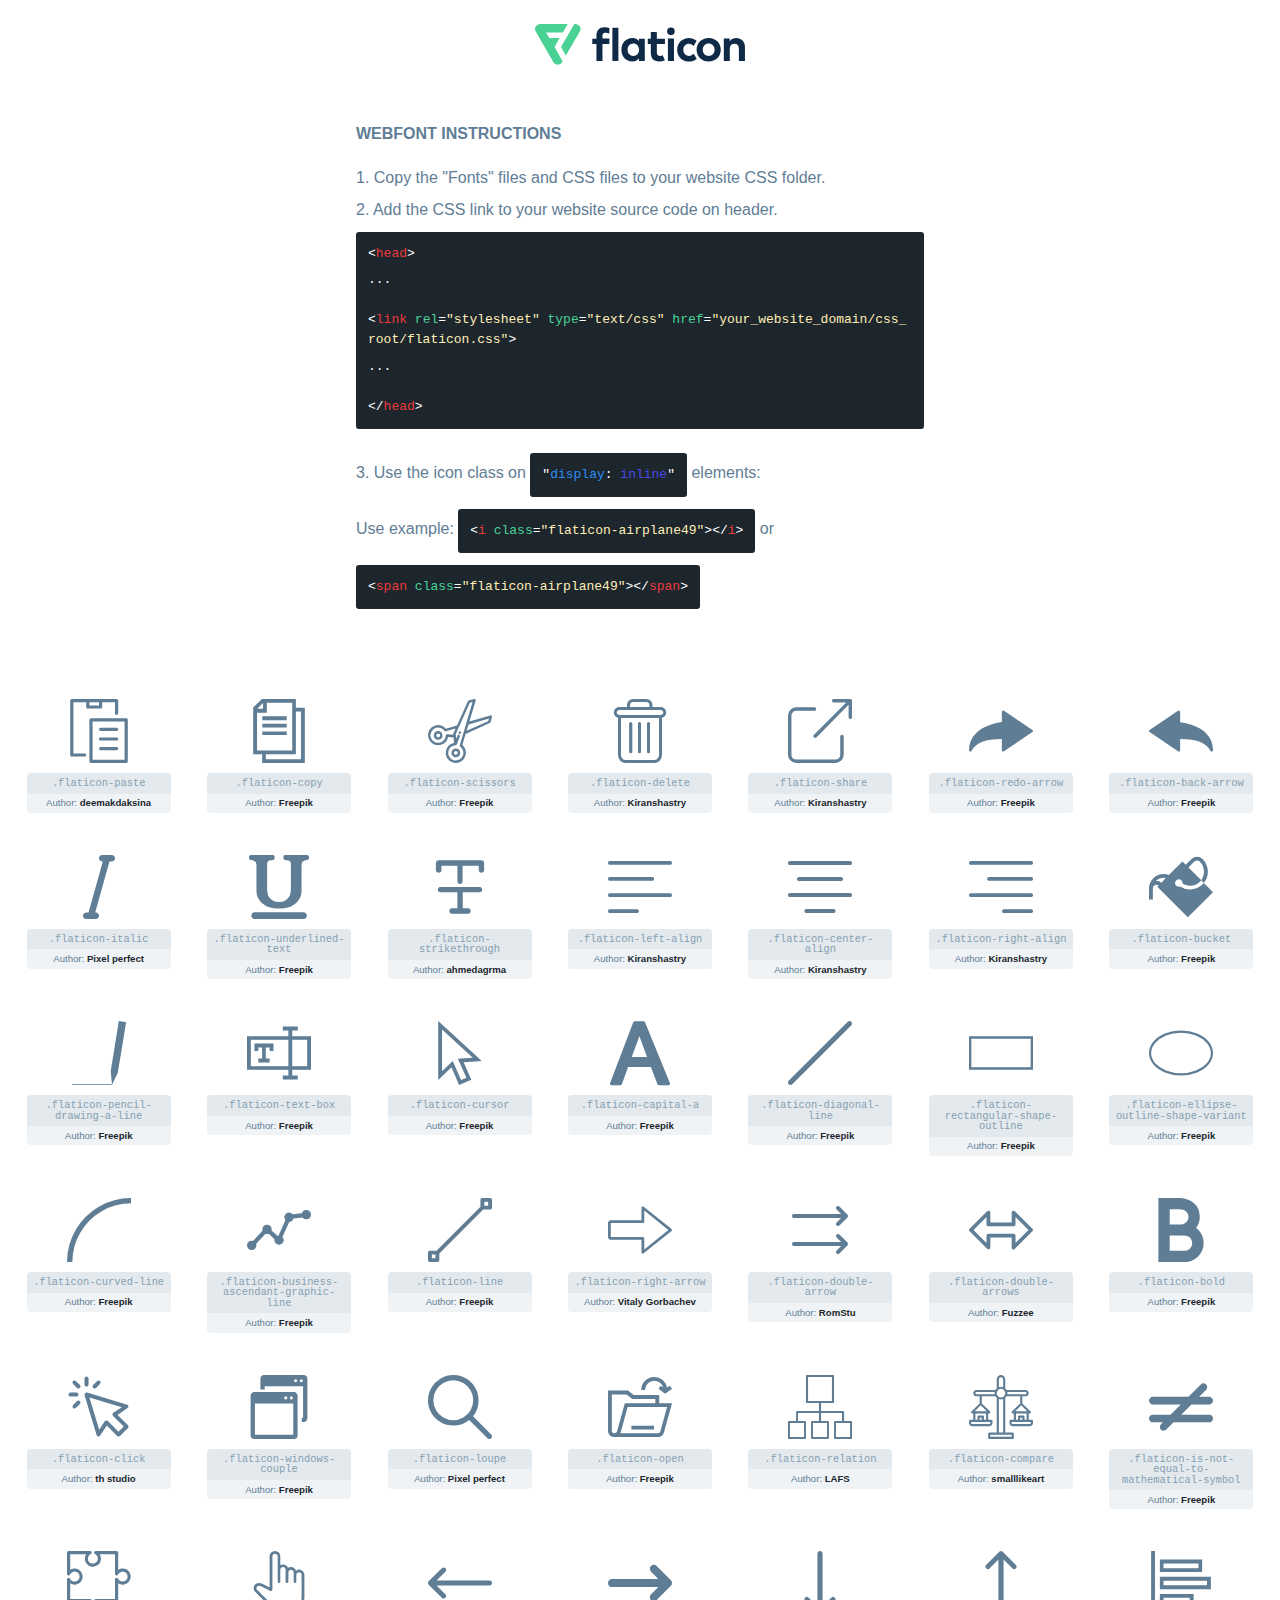
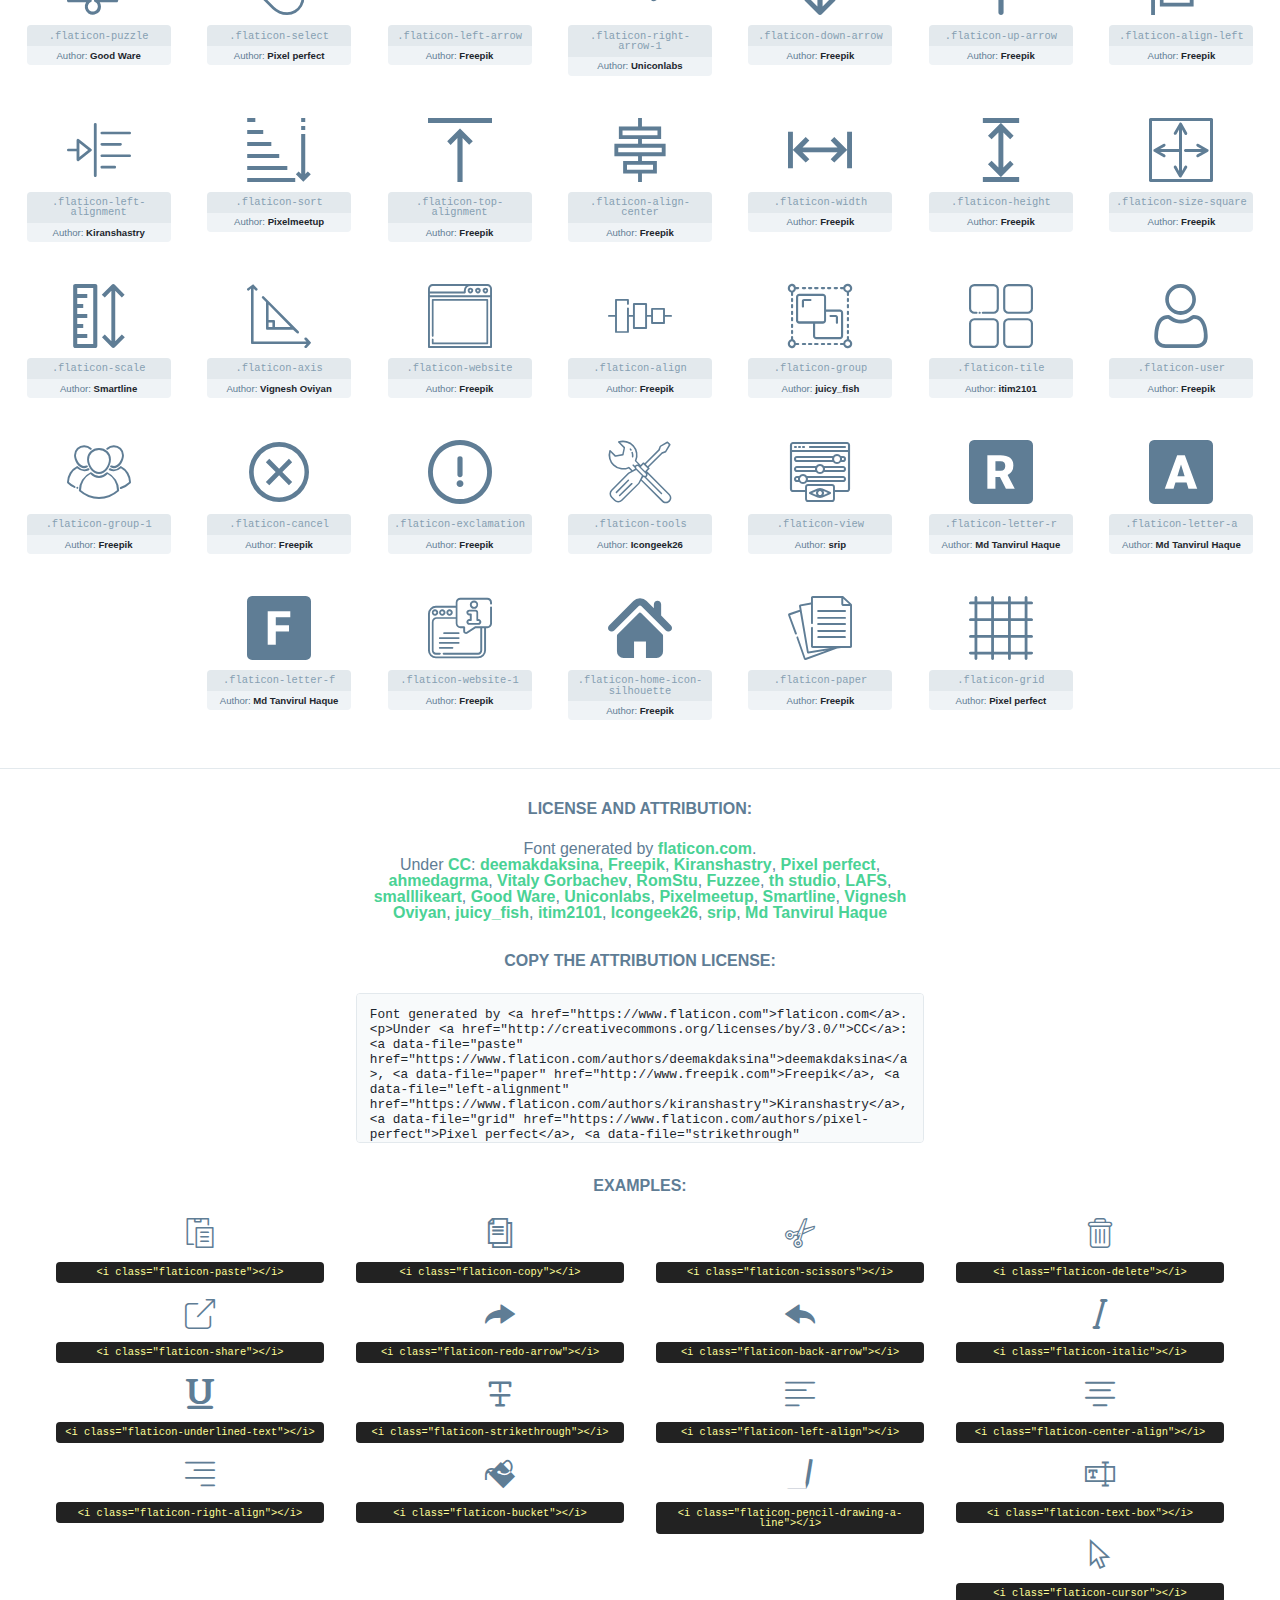
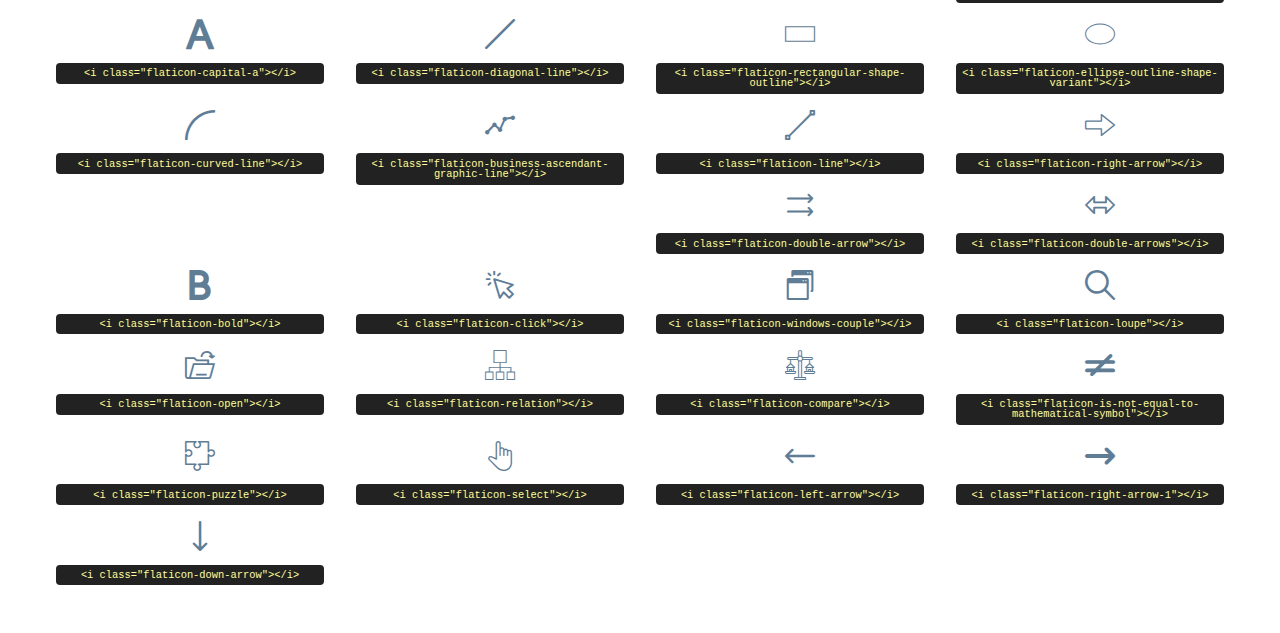
<file: icons/font/flaticon.html>
<!DOCTYPE html>
<html lang="en">
<head>
    <title>Flaticon Webfont</title>
    <link rel="stylesheet" type="text/css" href="flaticon.css"/>
    <meta charset="UTF-8">
    <style>
        html, body, div, span, applet, object, iframe,
        h1, h2, h3, h4, h5, h6, p, blockquote, pre,
        a, abbr, acronym, address, big, cite, code,
        del, dfn, em, img, ins, kbd, q, s, samp,
        small, strike, strong, sub, sup, tt, var,
        b, u, i, center,
        dl, dt, dd, ol, ul, li,
        fieldset, form, label, legend,
        table, caption, tbody, tfoot, thead, tr, th, td,
        article, aside, canvas, details, embed,
        figure, figcaption, footer, header, hgroup,
        menu, nav, output, ruby, section, summary,
        time, mark, audio, video {
            margin: 0;
            padding: 0;
            border: 0;
            font-size: 100%;
            font: inherit;
            vertical-align: baseline;
        }

        /* HTML5 display-role reset for older browsers */
        article, aside, details, figcaption, figure,
        footer, header, hgroup, menu, nav, section {
            display: block;
        }

        body {
            line-height: 1;
        }

        ol, ul {
            list-style: none;
        }

        blockquote, q {
            quotes: none;
        }

        blockquote:before, blockquote:after,
        q:before, q:after {
            content: '';
            content: none;
        }

        table {
            border-collapse: collapse;
            border-spacing: 0;
        }

        body {
            font-family: Helvetica, Arial, sans-serif;
            font-size: 16px;
            color: #5f7d95;
        }

        a {
            color: #4AD295;
            font-weight: bold;
            text-decoration: none;
        }

        * {
            -moz-box-sizing: border-box;
            -webkit-box-sizing: border-box;
            box-sizing: border-box;
            margin: 0;
            padding: 0;
        }

        [class^="flaticon-"]:before, [class*=" flaticon-"]:before, [class^="flaticon-"]:after, [class*=" flaticon-"]:after {
            font-family: Flaticon;
            font-size: 30px;
            font-style: normal;
            margin-left: 20px;
            color: #333;
        }

        .wrapper {
            max-width: 600px;
            margin: auto;
            padding: 0 1em;
        }

        .title {
            margin-bottom: 24px;
            text-transform: uppercase;
            font-weight: bold;
        }

        header {
            text-align: center;
            padding: 24px;
        }

        header .logo {
            width: 210px;
            height: auto;
            border: none;
            display: inline-block;
        }

        header strong {
            font-size: 28px;
            font-weight: 500;
            vertical-align: middle;
        }

        .demo {
            margin: 2em auto;
            line-height: 1.25em;
        }

        .demo ul li {
            margin-bottom: 12px;
        }

        .demo ul li code {
            background-color: #1D262D;
            border-radius: 3px;
            padding: 12px;
            display: inline-block;
            color: #fff;
            font-family: Consolas, Monaco, Lucida Console, Liberation Mono, DejaVu Sans Mono, Bitstream Vera Sans Mono, Courier New, monospace;
            font-weight: lighter;
            margin-top: 12px;
            font-size: 13px;
            word-break: break-all;
        }

        .demo ul li code .red {
            color: #EC3A3B;
        }

        .demo ul li code .green {
            color: #4AD295;
        }

        .demo ul li code .yellow {
            color: #FFEEB6;
        }

        .demo ul li code .blue {
            color: #2C8CF4;
        }

        .demo ul li code .purple {
            color: #4949E7;
        }

        .demo ul li code .dots {
            margin-top: 0.5em;
            display: block;
        }

        #glyphs {
            border-bottom: 1px solid #E3E9ED;
            padding: 2em 0;
            text-align: center;
        }

        .glyph {
            display: inline-block;
            width: 9em;
            margin: 1em;
            text-align: center;
            vertical-align: top;
            background: #FFF;
        }

        .glyph .flaticon {
            padding: 10px;
            display: block;
            font-family: "Flaticon";
            font-size: 64px;
            line-height: 1;
        }

        .glyph .flaticon:before {
            font-size: 64px;
            color: #5f7d95;
            margin-left: 0;
        }

        .class-name {
            font-size: 0.65em;
            background-color: #E3E9ED;
            color: #869FB2;
            border-radius: 4px 4px 0 0;
            padding: 0.5em;
            font-family: Consolas, Monaco, Lucida Console, Liberation Mono, DejaVu Sans Mono, Bitstream Vera Sans Mono, Courier New, monospace;
        }

        .author-name {
            font-size: 0.6em;
            background-color: #EFF3F6;
            border-top: 0;
            border-radius: 0 0 4px 4px;
            padding: 0.5em;
        }

        .author-name a {
            color: #1D262D;
        }

        .class-name:last-child {
            font-size: 10px;
            color: #888;
        }

        .class-name:last-child a {
            font-size: 10px;
            color: #555;
        }

        .glyph > input {
            display: block;
            width: 100px;
            margin: 5px auto;
            text-align: center;
            font-size: 12px;
            cursor: text;
        }

        .glyph > input.icon-input {
            font-family: "Flaticon";
            font-size: 16px;
            margin-bottom: 10px;
        }

        .attribution .title {
            margin-top: 2em;
        }

        .attribution textarea {
            background-color: #F8FAFB;
            color: #1D262D;
            padding: 1em;
            border: none;
            box-shadow: none;
            border: 1px solid #E3E9ED;
            border-radius: 4px;
            resize: none;
            width: 100%;
            height: 150px;
            font-size: 0.8em;
            font-family: Consolas, Monaco, Lucida Console, Liberation Mono, DejaVu Sans Mono, Bitstream Vera Sans Mono, Courier New, monospace;
            -webkit-appearance: none;
        }

        .attribution textarea:hover {
            border-color: #CFD9E0;
        }

        .attribution textarea:focus {
            border-color: #4AD295;
        }

        .iconsuse {
            margin: 2em auto;
            text-align: center;
            max-width: 1200px;
        }

        .iconsuse:after {
            content: '';
            display: table;
            clear: both;
        }

        .iconsuse .image {
            float: left;
            width: 25%;
            padding: 0 1em;
        }

        .iconsuse .image p {
            margin-bottom: 1em;
        }

        .iconsuse .image span {
            display: block;
            font-size: 0.65em;
            background-color: #222;
            color: #fff;
            border-radius: 4px;
            padding: 0.5em;
            color: #FFFF99;
            margin-top: 1em;
            font-family: Consolas, Monaco, Lucida Console, Liberation Mono, DejaVu Sans Mono, Bitstream Vera Sans Mono, Courier New, monospace;
        }

        .flaticon:before {
            color: #5f7d95;
        }

        #footer {
            text-align: center;
            background-color: #1D262D;
            color: #869FB2;
            padding: 12px;
            font-size: 14px;
        }

        #footer a {
            font-weight: normal;
        }

        @media (max-width: 960px) {
            .iconsuse .image {
                width: 50%;
            }
        }

        .preview {
            width: 100px;
            display: inline-block;
            margin: 10px;
        }

        .preview .inner {
            display: inline-block;
            width: 100%;
            text-align: center;
            background: #f5f5f5;
            -webkit-border-radius: 3px 3px 0 0;
            -moz-border-radius: 3px 3px 0 0;
            border-radius: 3px 3px 0 0;
        }

        .preview .inner  {
            line-height: 85px;
            font-size: 40px;
            color: #333;
        }

        .label {
            display: inline-block;
            width: 100%;
            box-sizing: border-box;
            padding: 5px;
            font-size: 10px;
            font-family: Monaco, monospace;
            color: #666;
            white-space: nowrap;
            overflow: hidden;
            text-overflow: ellipsis;
            background: #ddd;
            -webkit-border-radius: 0 0 3px 3px;
            -moz-border-radius: 0 0 3px 3px;
            border-radius: 0 0 3px 3px;
            color: #666;
        }
    </style>
</head>
<body>
    <header>
        <a href="https://www.flaticon.com/" target="_blank" class="logo">
            <svg xmlns="http://www.w3.org/2000/svg" viewBox="0 0 394.3 76.5">
                <path d="M156.6,69.4H145.3V7.1h11.3Z" style="fill:#0e2a47"/>
                <path d="M206.2,69.4h-11V64.8a15.4,15.4,0,0,1-12.6,5.7c-11.6,0-20.3-9.5-20.3-22.1s8.8-22.1,20.3-22.1a15.4,15.4,0,0,1,12.6,5.8V27.5h11Zm-32.4-21c0,6.4,4.2,11.6,10.8,11.6s10.8-4.9,10.8-11.6-4.4-11.6-10.8-11.6S173.9,42,173.9,48.4Z"
                      style="fill:#0e2a47"/>
                <path d="M262.5,13.7a7.2,7.2,0,0,1-14.4,0,7.2,7.2,0,1,1,14.4,0ZM261,69.4H249.6v-42H261Z"
                      style="fill:#0e2a47"/>
                <path id="_Trazado_" data-name="&lt;Trazado&gt;"
                      d="M139.6,17.8a16.6,16.6,0,0,0-8-1.4c-3.2.4-4.9,2-4.9,5.9v5.1h13V37.5h-13v32H115.4v-32h-7.8v-10h7.8V22.2c0-9.9,5.2-16.3,15-16.3a23.4,23.4,0,0,1,9.3,1.8Z"
                      style="fill:#0e2a47"/>
                <path d="M235.1,60c-3.5,0-6.3-1.9-6.3-7.1V37.5H244v-10H228.8V15H217.5V27.5h-5.7v10h5.7V53.7c0,10.9,5.3,16.8,15.7,16.8A22.9,22.9,0,0,0,244,68l-4.3-9.1A12.3,12.3,0,0,1,235.1,60Z"
                      style="fill:#0e2a47"/>
                <path d="M348.9,48.4c0,12.6-9.7,22.1-22.7,22.1s-22.7-9.4-22.7-22.1,9.6-22.1,22.7-22.1S348.9,35.8,348.9,48.4Zm-33.9,0c0,6.8,4.8,11.6,11.1,11.6s11.2-4.8,11.2-11.6-4.8-11.6-11.2-11.6S315.1,41.6,315.1,48.4Z"
                      style="fill:#0e2a47"/>
                <path d="M394.3,42.7V69.4H382.9V46.3c0-6.1-3-9.4-8.2-9.4s-8.9,3.2-8.9,9.5v23H354.6v-42h11v4.9c3-4.5,7.6-6.1,12.3-6.1C387.5,26.3,394.3,33,394.3,42.7Z"
                      style="fill:#0e2a47"/>
                <path d="M298,55.7h0a12.4,12.4,0,0,1-8.2,4.2h-.9l-1.8-.2a10,10,0,0,1-7.4-5.6,13.2,13.2,0,0,1-1.2-5.8,13,13,0,0,1,1.3-5.9,10.1,10.1,0,0,1,7.5-5.5h2.4a11.7,11.7,0,0,1,8.3,4.2l5.5-9.6a19.9,19.9,0,0,0-8.1-4.3,23.4,23.4,0,0,0-6.1-.8,25.2,25.2,0,0,0-7.5,1.1,20.9,20.9,0,0,0-8,4.6,21.9,21.9,0,0,0-6.8,16.4,21.9,21.9,0,0,0,6.7,16.3,20.9,20.9,0,0,0,8,4.6,25.2,25.2,0,0,0,7.7,1.2,23.6,23.6,0,0,0,6.2-.8,20,20,0,0,0,8.1-4.4Z"
                      style="fill:#0e2a47"/>
                <path d="M46.3,26.5H26.9L20.8,16H52.4L61.6,0H9.4A9.3,9.3,0,0,0,1.3,4.7a9.3,9.3,0,0,0,0,9.4L34.6,71.8a9.4,9.4,0,0,0,16.2,0l1.1-1.9L36.6,43.3Z"
                      style="fill:#4ad295"/>
                <path d="M84.2,4.7A9.3,9.3,0,0,0,76.1,0H73.8l-25,43.3,9.2,16L84.2,14A9.3,9.3,0,0,0,84.2,4.7Z"
                      style="fill:#4ad295"/>
            </svg>
        </a>
    </header>
    <section class="demo wrapper">

        <p class="title">Webfont Instructions</p>

        <ul>
            <li>
                <span class="num">1. </span>Copy the "Fonts" files and CSS files to your website CSS folder.
            </li>
            <li>
                <span class="num">2. </span>Add the CSS link to your website source code on header.
                <code class="big">
                    &lt;<span class="red">head</span>&gt;
                    <br/><span class="dots">...</span>
                    <br/>&lt;<span class="red">link</span> <span class="green">rel</span>=<span
                        class="yellow">"stylesheet"</span> <span class="green">type</span>=<span
                        class="yellow">"text/css"</span> <span class="green">href</span>=<span class="yellow">"your_website_domain/css_root/flaticon.css"</span>&gt;
                    <br/><span class="dots">...</span>
                    <br/>&lt;/<span class="red">head</span>&gt;
                </code>
            </li>

            <li>
                <p>
                    <span class="num">3. </span>Use the icon class on <code>"<span class="blue">display</span>:<span
                        class="purple"> inline</span>"</code> elements:
                    <br/>
                    Use example: <code>&lt;<span class="red">i</span> <span class="green">class</span>=<span class="yellow">&quot;flaticon-airplane49&quot;</span>&gt;&lt;/<span
                        class="red">i</span>&gt;</code> or <code>&lt;<span class="red">span</span> <span
                        class="green">class</span>=<span class="yellow">&quot;flaticon-airplane49&quot;</span>&gt;&lt;/<span
                        class="red">span</span>&gt;</code>
            </li>
        </ul>

    </section>
    <section id="glyphs">
            <div class="glyph">
                <i class="flaticon flaticon-paste"></i>
                <div class="class-name">.flaticon-paste</div>
                <div class="author-name">Author: <a data-file="paste" href="https://www.flaticon.com/authors/deemakdaksina">deemakdaksina</a> </div>
            </div>

            <div class="glyph">
                <i class="flaticon flaticon-copy"></i>
                <div class="class-name">.flaticon-copy</div>
                <div class="author-name">Author: <a data-file="copy" href="http://www.freepik.com">Freepik</a> </div>
            </div>

            <div class="glyph">
                <i class="flaticon flaticon-scissors"></i>
                <div class="class-name">.flaticon-scissors</div>
                <div class="author-name">Author: <a data-file="scissors" href="http://www.freepik.com">Freepik</a> </div>
            </div>

            <div class="glyph">
                <i class="flaticon flaticon-delete"></i>
                <div class="class-name">.flaticon-delete</div>
                <div class="author-name">Author: <a data-file="delete" href="https://www.flaticon.com/authors/kiranshastry">Kiranshastry</a> </div>
            </div>

            <div class="glyph">
                <i class="flaticon flaticon-share"></i>
                <div class="class-name">.flaticon-share</div>
                <div class="author-name">Author: <a data-file="share" href="https://www.flaticon.com/authors/kiranshastry">Kiranshastry</a> </div>
            </div>

            <div class="glyph">
                <i class="flaticon flaticon-redo-arrow"></i>
                <div class="class-name">.flaticon-redo-arrow</div>
                <div class="author-name">Author: <a data-file="redo-arrow" href="http://www.freepik.com">Freepik</a> </div>
            </div>

            <div class="glyph">
                <i class="flaticon flaticon-back-arrow"></i>
                <div class="class-name">.flaticon-back-arrow</div>
                <div class="author-name">Author: <a data-file="back-arrow" href="http://www.freepik.com">Freepik</a> </div>
            </div>

            <div class="glyph">
                <i class="flaticon flaticon-italic"></i>
                <div class="class-name">.flaticon-italic</div>
                <div class="author-name">Author: <a data-file="italic" href="https://www.flaticon.com/authors/pixel-perfect">Pixel perfect</a> </div>
            </div>

            <div class="glyph">
                <i class="flaticon flaticon-underlined-text"></i>
                <div class="class-name">.flaticon-underlined-text</div>
                <div class="author-name">Author: <a data-file="underlined-text" href="http://www.freepik.com">Freepik</a> </div>
            </div>

            <div class="glyph">
                <i class="flaticon flaticon-strikethrough"></i>
                <div class="class-name">.flaticon-strikethrough</div>
                <div class="author-name">Author: <a data-file="strikethrough" href="https://www.flaticon.com/authors/ahmedagrma">ahmedagrma</a> </div>
            </div>

            <div class="glyph">
                <i class="flaticon flaticon-left-align"></i>
                <div class="class-name">.flaticon-left-align</div>
                <div class="author-name">Author: <a data-file="left-align" href="https://www.flaticon.com/authors/kiranshastry">Kiranshastry</a> </div>
            </div>

            <div class="glyph">
                <i class="flaticon flaticon-center-align"></i>
                <div class="class-name">.flaticon-center-align</div>
                <div class="author-name">Author: <a data-file="center-align" href="https://www.flaticon.com/authors/kiranshastry">Kiranshastry</a> </div>
            </div>

            <div class="glyph">
                <i class="flaticon flaticon-right-align"></i>
                <div class="class-name">.flaticon-right-align</div>
                <div class="author-name">Author: <a data-file="right-align" href="https://www.flaticon.com/authors/kiranshastry">Kiranshastry</a> </div>
            </div>

            <div class="glyph">
                <i class="flaticon flaticon-bucket"></i>
                <div class="class-name">.flaticon-bucket</div>
                <div class="author-name">Author: <a data-file="bucket" href="http://www.freepik.com">Freepik</a> </div>
            </div>

            <div class="glyph">
                <i class="flaticon flaticon-pencil-drawing-a-line"></i>
                <div class="class-name">.flaticon-pencil-drawing-a-line</div>
                <div class="author-name">Author: <a data-file="pencil-drawing-a-line" href="http://www.freepik.com">Freepik</a> </div>
            </div>

            <div class="glyph">
                <i class="flaticon flaticon-text-box"></i>
                <div class="class-name">.flaticon-text-box</div>
                <div class="author-name">Author: <a data-file="text-box" href="http://www.freepik.com">Freepik</a> </div>
            </div>

            <div class="glyph">
                <i class="flaticon flaticon-cursor"></i>
                <div class="class-name">.flaticon-cursor</div>
                <div class="author-name">Author: <a data-file="cursor" href="http://www.freepik.com">Freepik</a> </div>
            </div>

            <div class="glyph">
                <i class="flaticon flaticon-capital-a"></i>
                <div class="class-name">.flaticon-capital-a</div>
                <div class="author-name">Author: <a data-file="capital-a" href="http://www.freepik.com">Freepik</a> </div>
            </div>

            <div class="glyph">
                <i class="flaticon flaticon-diagonal-line"></i>
                <div class="class-name">.flaticon-diagonal-line</div>
                <div class="author-name">Author: <a data-file="diagonal-line" href="http://www.freepik.com">Freepik</a> </div>
            </div>

            <div class="glyph">
                <i class="flaticon flaticon-rectangular-shape-outline"></i>
                <div class="class-name">.flaticon-rectangular-shape-outline</div>
                <div class="author-name">Author: <a data-file="rectangular-shape-outline" href="http://www.freepik.com">Freepik</a> </div>
            </div>

            <div class="glyph">
                <i class="flaticon flaticon-ellipse-outline-shape-variant"></i>
                <div class="class-name">.flaticon-ellipse-outline-shape-variant</div>
                <div class="author-name">Author: <a data-file="ellipse-outline-shape-variant" href="http://www.freepik.com">Freepik</a> </div>
            </div>

            <div class="glyph">
                <i class="flaticon flaticon-curved-line"></i>
                <div class="class-name">.flaticon-curved-line</div>
                <div class="author-name">Author: <a data-file="curved-line" href="http://www.freepik.com">Freepik</a> </div>
            </div>

            <div class="glyph">
                <i class="flaticon flaticon-business-ascendant-graphic-line"></i>
                <div class="class-name">.flaticon-business-ascendant-graphic-line</div>
                <div class="author-name">Author: <a data-file="business-ascendant-graphic-line" href="http://www.freepik.com">Freepik</a> </div>
            </div>

            <div class="glyph">
                <i class="flaticon flaticon-line"></i>
                <div class="class-name">.flaticon-line</div>
                <div class="author-name">Author: <a data-file="line" href="http://www.freepik.com">Freepik</a> </div>
            </div>

            <div class="glyph">
                <i class="flaticon flaticon-right-arrow"></i>
                <div class="class-name">.flaticon-right-arrow</div>
                <div class="author-name">Author: <a data-file="right-arrow" href="https://www.flaticon.com/authors/vitaly-gorbachev">Vitaly Gorbachev</a> </div>
            </div>

            <div class="glyph">
                <i class="flaticon flaticon-double-arrow"></i>
                <div class="class-name">.flaticon-double-arrow</div>
                <div class="author-name">Author: <a data-file="double-arrow" href="https://www.flaticon.com/authors/romstu">RomStu</a> </div>
            </div>

            <div class="glyph">
                <i class="flaticon flaticon-double-arrows"></i>
                <div class="class-name">.flaticon-double-arrows</div>
                <div class="author-name">Author: <a data-file="double-arrows" href="https://www.flaticon.com/authors/fuzzee">Fuzzee</a> </div>
            </div>

            <div class="glyph">
                <i class="flaticon flaticon-bold"></i>
                <div class="class-name">.flaticon-bold</div>
                <div class="author-name">Author: <a data-file="bold" href="http://www.freepik.com">Freepik</a> </div>
            </div>

            <div class="glyph">
                <i class="flaticon flaticon-click"></i>
                <div class="class-name">.flaticon-click</div>
                <div class="author-name">Author: <a data-file="click" href="https://www.flaticon.com/authors/th-studio">th studio</a> </div>
            </div>

            <div class="glyph">
                <i class="flaticon flaticon-windows-couple"></i>
                <div class="class-name">.flaticon-windows-couple</div>
                <div class="author-name">Author: <a data-file="windows-couple" href="http://www.freepik.com">Freepik</a> </div>
            </div>

            <div class="glyph">
                <i class="flaticon flaticon-loupe"></i>
                <div class="class-name">.flaticon-loupe</div>
                <div class="author-name">Author: <a data-file="loupe" href="https://www.flaticon.com/authors/pixel-perfect">Pixel perfect</a> </div>
            </div>

            <div class="glyph">
                <i class="flaticon flaticon-open"></i>
                <div class="class-name">.flaticon-open</div>
                <div class="author-name">Author: <a data-file="open" href="http://www.freepik.com">Freepik</a> </div>
            </div>

            <div class="glyph">
                <i class="flaticon flaticon-relation"></i>
                <div class="class-name">.flaticon-relation</div>
                <div class="author-name">Author: <a data-file="relation" href="https://www.flaticon.com/authors/lafs">LAFS</a> </div>
            </div>

            <div class="glyph">
                <i class="flaticon flaticon-compare"></i>
                <div class="class-name">.flaticon-compare</div>
                <div class="author-name">Author: <a data-file="compare" href="https://www.flaticon.com/authors/smalllikeart">smalllikeart</a> </div>
            </div>

            <div class="glyph">
                <i class="flaticon flaticon-is-not-equal-to-mathematical-symbol"></i>
                <div class="class-name">.flaticon-is-not-equal-to-mathematical-symbol</div>
                <div class="author-name">Author: <a data-file="is-not-equal-to-mathematical-symbol" href="http://www.freepik.com">Freepik</a> </div>
            </div>

            <div class="glyph">
                <i class="flaticon flaticon-puzzle"></i>
                <div class="class-name">.flaticon-puzzle</div>
                <div class="author-name">Author: <a data-file="puzzle" href="https://www.flaticon.com/authors/good-ware">Good Ware</a> </div>
            </div>

            <div class="glyph">
                <i class="flaticon flaticon-select"></i>
                <div class="class-name">.flaticon-select</div>
                <div class="author-name">Author: <a data-file="select" href="https://www.flaticon.com/authors/pixel-perfect">Pixel perfect</a> </div>
            </div>

            <div class="glyph">
                <i class="flaticon flaticon-left-arrow"></i>
                <div class="class-name">.flaticon-left-arrow</div>
                <div class="author-name">Author: <a data-file="left-arrow" href="http://www.freepik.com">Freepik</a> </div>
            </div>

            <div class="glyph">
                <i class="flaticon flaticon-right-arrow-1"></i>
                <div class="class-name">.flaticon-right-arrow-1</div>
                <div class="author-name">Author: <a data-file="right-arrow-1" href="https://www.flaticon.com/authors/uniconlabs">Uniconlabs</a> </div>
            </div>

            <div class="glyph">
                <i class="flaticon flaticon-down-arrow"></i>
                <div class="class-name">.flaticon-down-arrow</div>
                <div class="author-name">Author: <a data-file="down-arrow" href="http://www.freepik.com">Freepik</a> </div>
            </div>

            <div class="glyph">
                <i class="flaticon flaticon-up-arrow"></i>
                <div class="class-name">.flaticon-up-arrow</div>
                <div class="author-name">Author: <a data-file="up-arrow" href="http://www.freepik.com">Freepik</a> </div>
            </div>

            <div class="glyph">
                <i class="flaticon flaticon-align-left"></i>
                <div class="class-name">.flaticon-align-left</div>
                <div class="author-name">Author: <a data-file="align-left" href="http://www.freepik.com">Freepik</a> </div>
            </div>

            <div class="glyph">
                <i class="flaticon flaticon-left-alignment"></i>
                <div class="class-name">.flaticon-left-alignment</div>
                <div class="author-name">Author: <a data-file="left-alignment" href="https://www.flaticon.com/authors/kiranshastry">Kiranshastry</a> </div>
            </div>

            <div class="glyph">
                <i class="flaticon flaticon-sort"></i>
                <div class="class-name">.flaticon-sort</div>
                <div class="author-name">Author: <a data-file="sort" href="https://www.flaticon.com/authors/pixelmeetup">Pixelmeetup</a> </div>
            </div>

            <div class="glyph">
                <i class="flaticon flaticon-top-alignment"></i>
                <div class="class-name">.flaticon-top-alignment</div>
                <div class="author-name">Author: <a data-file="top-alignment" href="http://www.freepik.com">Freepik</a> </div>
            </div>

            <div class="glyph">
                <i class="flaticon flaticon-align-center"></i>
                <div class="class-name">.flaticon-align-center</div>
                <div class="author-name">Author: <a data-file="align-center" href="http://www.freepik.com">Freepik</a> </div>
            </div>

            <div class="glyph">
                <i class="flaticon flaticon-width"></i>
                <div class="class-name">.flaticon-width</div>
                <div class="author-name">Author: <a data-file="width" href="http://www.freepik.com">Freepik</a> </div>
            </div>

            <div class="glyph">
                <i class="flaticon flaticon-height"></i>
                <div class="class-name">.flaticon-height</div>
                <div class="author-name">Author: <a data-file="height" href="http://www.freepik.com">Freepik</a> </div>
            </div>

            <div class="glyph">
                <i class="flaticon flaticon-size-square"></i>
                <div class="class-name">.flaticon-size-square</div>
                <div class="author-name">Author: <a data-file="size-square" href="http://www.freepik.com">Freepik</a> </div>
            </div>

            <div class="glyph">
                <i class="flaticon flaticon-scale"></i>
                <div class="class-name">.flaticon-scale</div>
                <div class="author-name">Author: <a data-file="scale" href="https://www.flaticon.com/authors/smartline">Smartline</a> </div>
            </div>

            <div class="glyph">
                <i class="flaticon flaticon-axis"></i>
                <div class="class-name">.flaticon-axis</div>
                <div class="author-name">Author: <a data-file="axis" href="https://www.flaticon.com/authors/vignesh-oviyan">Vignesh Oviyan</a> </div>
            </div>

            <div class="glyph">
                <i class="flaticon flaticon-website"></i>
                <div class="class-name">.flaticon-website</div>
                <div class="author-name">Author: <a data-file="website" href="http://www.freepik.com">Freepik</a> </div>
            </div>

            <div class="glyph">
                <i class="flaticon flaticon-align"></i>
                <div class="class-name">.flaticon-align</div>
                <div class="author-name">Author: <a data-file="align" href="http://www.freepik.com">Freepik</a> </div>
            </div>

            <div class="glyph">
                <i class="flaticon flaticon-group"></i>
                <div class="class-name">.flaticon-group</div>
                <div class="author-name">Author: <a data-file="group" href="https://www.flaticon.com/authors/juicy-fish">juicy_fish</a> </div>
            </div>

            <div class="glyph">
                <i class="flaticon flaticon-tile"></i>
                <div class="class-name">.flaticon-tile</div>
                <div class="author-name">Author: <a data-file="tile" href="https://www.flaticon.com/authors/itim2101">itim2101</a> </div>
            </div>

            <div class="glyph">
                <i class="flaticon flaticon-user"></i>
                <div class="class-name">.flaticon-user</div>
                <div class="author-name">Author: <a data-file="user" href="http://www.freepik.com">Freepik</a> </div>
            </div>

            <div class="glyph">
                <i class="flaticon flaticon-group-1"></i>
                <div class="class-name">.flaticon-group-1</div>
                <div class="author-name">Author: <a data-file="group-1" href="http://www.freepik.com">Freepik</a> </div>
            </div>

            <div class="glyph">
                <i class="flaticon flaticon-cancel"></i>
                <div class="class-name">.flaticon-cancel</div>
                <div class="author-name">Author: <a data-file="cancel" href="http://www.freepik.com">Freepik</a> </div>
            </div>

            <div class="glyph">
                <i class="flaticon flaticon-exclamation"></i>
                <div class="class-name">.flaticon-exclamation</div>
                <div class="author-name">Author: <a data-file="exclamation" href="http://www.freepik.com">Freepik</a> </div>
            </div>

            <div class="glyph">
                <i class="flaticon flaticon-tools"></i>
                <div class="class-name">.flaticon-tools</div>
                <div class="author-name">Author: <a data-file="tools" href="https://www.flaticon.com/authors/icongeek26">Icongeek26</a> </div>
            </div>

            <div class="glyph">
                <i class="flaticon flaticon-view"></i>
                <div class="class-name">.flaticon-view</div>
                <div class="author-name">Author: <a data-file="view" href="https://www.flaticon.com/authors/srip">srip</a> </div>
            </div>

            <div class="glyph">
                <i class="flaticon flaticon-letter-r"></i>
                <div class="class-name">.flaticon-letter-r</div>
                <div class="author-name">Author: <a data-file="letter-r" href="https://www.flaticon.com/authors/md-tanvirul-haque">Md Tanvirul Haque</a> </div>
            </div>

            <div class="glyph">
                <i class="flaticon flaticon-letter-a"></i>
                <div class="class-name">.flaticon-letter-a</div>
                <div class="author-name">Author: <a data-file="letter-a" href="https://www.flaticon.com/authors/md-tanvirul-haque">Md Tanvirul Haque</a> </div>
            </div>

            <div class="glyph">
                <i class="flaticon flaticon-letter-f"></i>
                <div class="class-name">.flaticon-letter-f</div>
                <div class="author-name">Author: <a data-file="letter-f" href="https://www.flaticon.com/authors/md-tanvirul-haque">Md Tanvirul Haque</a> </div>
            </div>

            <div class="glyph">
                <i class="flaticon flaticon-website-1"></i>
                <div class="class-name">.flaticon-website-1</div>
                <div class="author-name">Author: <a data-file="website-1" href="http://www.freepik.com">Freepik</a> </div>
            </div>

            <div class="glyph">
                <i class="flaticon flaticon-home-icon-silhouette"></i>
                <div class="class-name">.flaticon-home-icon-silhouette</div>
                <div class="author-name">Author: <a data-file="home-icon-silhouette" href="http://www.freepik.com">Freepik</a> </div>
            </div>

            <div class="glyph">
                <i class="flaticon flaticon-paper"></i>
                <div class="class-name">.flaticon-paper</div>
                <div class="author-name">Author: <a data-file="paper" href="http://www.freepik.com">Freepik</a> </div>
            </div>

            <div class="glyph">
                <i class="flaticon flaticon-grid"></i>
                <div class="class-name">.flaticon-grid</div>
                <div class="author-name">Author: <a data-file="grid" href="https://www.flaticon.com/authors/pixel-perfect">Pixel perfect</a> </div>
            </div>

    </section>

    <section class="attribution wrapper"   style="text-align:center;">

        <div class="title">License and attribution:</div><div class="attrDiv">Font generated by <a href="https://www.flaticon.com">flaticon.com</a>. <div><p>Under <a href="http://creativecommons.org/licenses/by/3.0/">CC</a>: <a data-file="paste" href="https://www.flaticon.com/authors/deemakdaksina">deemakdaksina</a>, <a data-file="paper" href="http://www.freepik.com">Freepik</a>, <a data-file="left-alignment" href="https://www.flaticon.com/authors/kiranshastry">Kiranshastry</a>, <a data-file="grid" href="https://www.flaticon.com/authors/pixel-perfect">Pixel perfect</a>, <a data-file="strikethrough" href="https://www.flaticon.com/authors/ahmedagrma">ahmedagrma</a>, <a data-file="right-arrow" href="https://www.flaticon.com/authors/vitaly-gorbachev">Vitaly Gorbachev</a>, <a data-file="double-arrow" href="https://www.flaticon.com/authors/romstu">RomStu</a>, <a data-file="double-arrows" href="https://www.flaticon.com/authors/fuzzee">Fuzzee</a>, <a data-file="click" href="https://www.flaticon.com/authors/th-studio">th studio</a>, <a data-file="relation" href="https://www.flaticon.com/authors/lafs">LAFS</a>, <a data-file="compare" href="https://www.flaticon.com/authors/smalllikeart">smalllikeart</a>, <a data-file="puzzle" href="https://www.flaticon.com/authors/good-ware">Good Ware</a>, <a data-file="right-arrow-1" href="https://www.flaticon.com/authors/uniconlabs">Uniconlabs</a>, <a data-file="sort" href="https://www.flaticon.com/authors/pixelmeetup">Pixelmeetup</a>, <a data-file="scale" href="https://www.flaticon.com/authors/smartline">Smartline</a>, <a data-file="axis" href="https://www.flaticon.com/authors/vignesh-oviyan">Vignesh Oviyan</a>, <a data-file="group" href="https://www.flaticon.com/authors/juicy-fish">juicy_fish</a>, <a data-file="tile" href="https://www.flaticon.com/authors/itim2101">itim2101</a>, <a data-file="tools" href="https://www.flaticon.com/authors/icongeek26">Icongeek26</a>, <a data-file="view" href="https://www.flaticon.com/authors/srip">srip</a>, <a data-file="letter-f" href="https://www.flaticon.com/authors/md-tanvirul-haque">Md Tanvirul Haque</a></p>  </div>
        </div>
        <div class="title">Copy the Attribution License:</div>

        <textarea onclick="this.focus();this.select();">Font generated by &lt;a href=&quot;https://www.flaticon.com&quot;&gt;flaticon.com&lt;/a&gt;. <p>Under <a href="http://creativecommons.org/licenses/by/3.0/">CC</a>: <a data-file="paste" href="https://www.flaticon.com/authors/deemakdaksina">deemakdaksina</a>, <a data-file="paper" href="http://www.freepik.com">Freepik</a>, <a data-file="left-alignment" href="https://www.flaticon.com/authors/kiranshastry">Kiranshastry</a>, <a data-file="grid" href="https://www.flaticon.com/authors/pixel-perfect">Pixel perfect</a>, <a data-file="strikethrough" href="https://www.flaticon.com/authors/ahmedagrma">ahmedagrma</a>, <a data-file="right-arrow" href="https://www.flaticon.com/authors/vitaly-gorbachev">Vitaly Gorbachev</a>, <a data-file="double-arrow" href="https://www.flaticon.com/authors/romstu">RomStu</a>, <a data-file="double-arrows" href="https://www.flaticon.com/authors/fuzzee">Fuzzee</a>, <a data-file="click" href="https://www.flaticon.com/authors/th-studio">th studio</a>, <a data-file="relation" href="https://www.flaticon.com/authors/lafs">LAFS</a>, <a data-file="compare" href="https://www.flaticon.com/authors/smalllikeart">smalllikeart</a>, <a data-file="puzzle" href="https://www.flaticon.com/authors/good-ware">Good Ware</a>, <a data-file="right-arrow-1" href="https://www.flaticon.com/authors/uniconlabs">Uniconlabs</a>, <a data-file="sort" href="https://www.flaticon.com/authors/pixelmeetup">Pixelmeetup</a>, <a data-file="scale" href="https://www.flaticon.com/authors/smartline">Smartline</a>, <a data-file="axis" href="https://www.flaticon.com/authors/vignesh-oviyan">Vignesh Oviyan</a>, <a data-file="group" href="https://www.flaticon.com/authors/juicy-fish">juicy_fish</a>, <a data-file="tile" href="https://www.flaticon.com/authors/itim2101">itim2101</a>, <a data-file="tools" href="https://www.flaticon.com/authors/icongeek26">Icongeek26</a>, <a data-file="view" href="https://www.flaticon.com/authors/srip">srip</a>, <a data-file="letter-f" href="https://www.flaticon.com/authors/md-tanvirul-haque">Md Tanvirul Haque</a></p> 
        </textarea>

    </section>

    <section class="iconsuse">

        <div class="title">Examples:</div>
            <div class="image">
                <p>
                    <i class="flaticon flaticon-paste"></i>
                    <span>&lt;i class=&quot;flaticon-paste&quot;&gt;&lt;/i&gt;</span>
                </p>
            </div>
            <div class="image">
                <p>
                    <i class="flaticon flaticon-copy"></i>
                    <span>&lt;i class=&quot;flaticon-copy&quot;&gt;&lt;/i&gt;</span>
                </p>
            </div>
            <div class="image">
                <p>
                    <i class="flaticon flaticon-scissors"></i>
                    <span>&lt;i class=&quot;flaticon-scissors&quot;&gt;&lt;/i&gt;</span>
                </p>
            </div>
            <div class="image">
                <p>
                    <i class="flaticon flaticon-delete"></i>
                    <span>&lt;i class=&quot;flaticon-delete&quot;&gt;&lt;/i&gt;</span>
                </p>
            </div>
            <div class="image">
                <p>
                    <i class="flaticon flaticon-share"></i>
                    <span>&lt;i class=&quot;flaticon-share&quot;&gt;&lt;/i&gt;</span>
                </p>
            </div>
            <div class="image">
                <p>
                    <i class="flaticon flaticon-redo-arrow"></i>
                    <span>&lt;i class=&quot;flaticon-redo-arrow&quot;&gt;&lt;/i&gt;</span>
                </p>
            </div>
            <div class="image">
                <p>
                    <i class="flaticon flaticon-back-arrow"></i>
                    <span>&lt;i class=&quot;flaticon-back-arrow&quot;&gt;&lt;/i&gt;</span>
                </p>
            </div>
            <div class="image">
                <p>
                    <i class="flaticon flaticon-italic"></i>
                    <span>&lt;i class=&quot;flaticon-italic&quot;&gt;&lt;/i&gt;</span>
                </p>
            </div>
            <div class="image">
                <p>
                    <i class="flaticon flaticon-underlined-text"></i>
                    <span>&lt;i class=&quot;flaticon-underlined-text&quot;&gt;&lt;/i&gt;</span>
                </p>
            </div>
            <div class="image">
                <p>
                    <i class="flaticon flaticon-strikethrough"></i>
                    <span>&lt;i class=&quot;flaticon-strikethrough&quot;&gt;&lt;/i&gt;</span>
                </p>
            </div>
            <div class="image">
                <p>
                    <i class="flaticon flaticon-left-align"></i>
                    <span>&lt;i class=&quot;flaticon-left-align&quot;&gt;&lt;/i&gt;</span>
                </p>
            </div>
            <div class="image">
                <p>
                    <i class="flaticon flaticon-center-align"></i>
                    <span>&lt;i class=&quot;flaticon-center-align&quot;&gt;&lt;/i&gt;</span>
                </p>
            </div>
            <div class="image">
                <p>
                    <i class="flaticon flaticon-right-align"></i>
                    <span>&lt;i class=&quot;flaticon-right-align&quot;&gt;&lt;/i&gt;</span>
                </p>
            </div>
            <div class="image">
                <p>
                    <i class="flaticon flaticon-bucket"></i>
                    <span>&lt;i class=&quot;flaticon-bucket&quot;&gt;&lt;/i&gt;</span>
                </p>
            </div>
            <div class="image">
                <p>
                    <i class="flaticon flaticon-pencil-drawing-a-line"></i>
                    <span>&lt;i class=&quot;flaticon-pencil-drawing-a-line&quot;&gt;&lt;/i&gt;</span>
                </p>
            </div>
            <div class="image">
                <p>
                    <i class="flaticon flaticon-text-box"></i>
                    <span>&lt;i class=&quot;flaticon-text-box&quot;&gt;&lt;/i&gt;</span>
                </p>
            </div>
            <div class="image">
                <p>
                    <i class="flaticon flaticon-cursor"></i>
                    <span>&lt;i class=&quot;flaticon-cursor&quot;&gt;&lt;/i&gt;</span>
                </p>
            </div>
            <div class="image">
                <p>
                    <i class="flaticon flaticon-capital-a"></i>
                    <span>&lt;i class=&quot;flaticon-capital-a&quot;&gt;&lt;/i&gt;</span>
                </p>
            </div>
            <div class="image">
                <p>
                    <i class="flaticon flaticon-diagonal-line"></i>
                    <span>&lt;i class=&quot;flaticon-diagonal-line&quot;&gt;&lt;/i&gt;</span>
                </p>
            </div>
            <div class="image">
                <p>
                    <i class="flaticon flaticon-rectangular-shape-outline"></i>
                    <span>&lt;i class=&quot;flaticon-rectangular-shape-outline&quot;&gt;&lt;/i&gt;</span>
                </p>
            </div>
            <div class="image">
                <p>
                    <i class="flaticon flaticon-ellipse-outline-shape-variant"></i>
                    <span>&lt;i class=&quot;flaticon-ellipse-outline-shape-variant&quot;&gt;&lt;/i&gt;</span>
                </p>
            </div>
            <div class="image">
                <p>
                    <i class="flaticon flaticon-curved-line"></i>
                    <span>&lt;i class=&quot;flaticon-curved-line&quot;&gt;&lt;/i&gt;</span>
                </p>
            </div>
            <div class="image">
                <p>
                    <i class="flaticon flaticon-business-ascendant-graphic-line"></i>
                    <span>&lt;i class=&quot;flaticon-business-ascendant-graphic-line&quot;&gt;&lt;/i&gt;</span>
                </p>
            </div>
            <div class="image">
                <p>
                    <i class="flaticon flaticon-line"></i>
                    <span>&lt;i class=&quot;flaticon-line&quot;&gt;&lt;/i&gt;</span>
                </p>
            </div>
            <div class="image">
                <p>
                    <i class="flaticon flaticon-right-arrow"></i>
                    <span>&lt;i class=&quot;flaticon-right-arrow&quot;&gt;&lt;/i&gt;</span>
                </p>
            </div>
            <div class="image">
                <p>
                    <i class="flaticon flaticon-double-arrow"></i>
                    <span>&lt;i class=&quot;flaticon-double-arrow&quot;&gt;&lt;/i&gt;</span>
                </p>
            </div>
            <div class="image">
                <p>
                    <i class="flaticon flaticon-double-arrows"></i>
                    <span>&lt;i class=&quot;flaticon-double-arrows&quot;&gt;&lt;/i&gt;</span>
                </p>
            </div>
            <div class="image">
                <p>
                    <i class="flaticon flaticon-bold"></i>
                    <span>&lt;i class=&quot;flaticon-bold&quot;&gt;&lt;/i&gt;</span>
                </p>
            </div>
            <div class="image">
                <p>
                    <i class="flaticon flaticon-click"></i>
                    <span>&lt;i class=&quot;flaticon-click&quot;&gt;&lt;/i&gt;</span>
                </p>
            </div>
            <div class="image">
                <p>
                    <i class="flaticon flaticon-windows-couple"></i>
                    <span>&lt;i class=&quot;flaticon-windows-couple&quot;&gt;&lt;/i&gt;</span>
                </p>
            </div>
            <div class="image">
                <p>
                    <i class="flaticon flaticon-loupe"></i>
                    <span>&lt;i class=&quot;flaticon-loupe&quot;&gt;&lt;/i&gt;</span>
                </p>
            </div>
            <div class="image">
                <p>
                    <i class="flaticon flaticon-open"></i>
                    <span>&lt;i class=&quot;flaticon-open&quot;&gt;&lt;/i&gt;</span>
                </p>
            </div>
            <div class="image">
                <p>
                    <i class="flaticon flaticon-relation"></i>
                    <span>&lt;i class=&quot;flaticon-relation&quot;&gt;&lt;/i&gt;</span>
                </p>
            </div>
            <div class="image">
                <p>
                    <i class="flaticon flaticon-compare"></i>
                    <span>&lt;i class=&quot;flaticon-compare&quot;&gt;&lt;/i&gt;</span>
                </p>
            </div>
            <div class="image">
                <p>
                    <i class="flaticon flaticon-is-not-equal-to-mathematical-symbol"></i>
                    <span>&lt;i class=&quot;flaticon-is-not-equal-to-mathematical-symbol&quot;&gt;&lt;/i&gt;</span>
                </p>
            </div>
            <div class="image">
                <p>
                    <i class="flaticon flaticon-puzzle"></i>
                    <span>&lt;i class=&quot;flaticon-puzzle&quot;&gt;&lt;/i&gt;</span>
                </p>
            </div>
            <div class="image">
                <p>
                    <i class="flaticon flaticon-select"></i>
                    <span>&lt;i class=&quot;flaticon-select&quot;&gt;&lt;/i&gt;</span>
                </p>
            </div>
            <div class="image">
                <p>
                    <i class="flaticon flaticon-left-arrow"></i>
                    <span>&lt;i class=&quot;flaticon-left-arrow&quot;&gt;&lt;/i&gt;</span>
                </p>
            </div>
            <div class="image">
                <p>
                    <i class="flaticon flaticon-right-arrow-1"></i>
                    <span>&lt;i class=&quot;flaticon-right-arrow-1&quot;&gt;&lt;/i&gt;</span>
                </p>
            </div>
            <div class="image">
                <p>
                    <i class="flaticon flaticon-down-arrow"></i>
                    <span>&lt;i class=&quot;flaticon-down-arrow&quot;&gt;&lt;/i&gt;</span>
                </p>
            </div>
            <div class="image">
                <p>
                    <i class="flaticon flaticon-up-
</file>
<file: icons/font/flaticon.css>
@font-face {
    font-family: "flaticon";
    src: url("./flaticon.ttf?1f6ce8ad16db9cedeb6d2af9cad595b9") format("truetype"),
        url("./flaticon.woff?1f6ce8ad16db9cedeb6d2af9cad595b9") format("woff"),
        url("./flaticon.woff2?1f6ce8ad16db9cedeb6d2af9cad595b9") format("woff2"),
        url("./flaticon.eot?1f6ce8ad16db9cedeb6d2af9cad595b9#iefix") format("embedded-opentype"),
        url("./flaticon.svg?1f6ce8ad16db9cedeb6d2af9cad595b9#flaticon") format("svg");
}

i[class^="flaticon-"]:before,
i[class*=" flaticon-"]:before {
    font-family: flaticon !important;
    font-style: normal;
    font-weight: normal !important;
    font-variant: normal;
    text-transform: none;
    line-height: 1;
    -webkit-font-smoothing: antialiased;
    -moz-osx-font-smoothing: grayscale;
}

@font-face {
    font-family: "flaticon";
    src: url("./flaticon.ttf?0d0767924272157f9aa886216b954f48") format("truetype"),
        url("./flaticon.woff?0d0767924272157f9aa886216b954f48") format("woff"),
        url("./flaticon.woff2?0d0767924272157f9aa886216b954f48") format("woff2"),
        url("./flaticon.eot?0d0767924272157f9aa886216b954f48#iefix") format("embedded-opentype"),
        url("./flaticon.svg?0d0767924272157f9aa886216b954f48#flaticon") format("svg");
}

i[class^="flaticon-"]:before,
i[class*=" flaticon-"]:before {
    font-family: flaticon !important;
    font-style: normal;
    font-weight: normal !important;
    font-variant: normal;
    text-transform: none;
    line-height: 1;
    -webkit-font-smoothing: antialiased;
    -moz-osx-font-smoothing: grayscale;
}

.flaticon-paste:before {
    content: "\f101";
    font-family: flaticon;
}
.flaticon-copy:before {
    content: "\f102";
    font-family: flaticon;
}
.flaticon-scissors:before {
    content: "\f103";
    font-family: flaticon;
}
.flaticon-delete:before {
    content: "\f104";
    font-family: flaticon;
}
.flaticon-share:before {
    content: "\f105";
    font-family: flaticon;
}
.flaticon-redo-arrow:before {
    content: "\f106";
    font-family: flaticon;
}
.flaticon-redo-arrow-large:before {
    content: "\f106";
    font-size: 25px;
    font-family: flaticon;
}
.flaticon-back-arrow:before {
    content: "\f107";
    font-family: flaticon;
}
.flaticon-italic:before {
    content: "\f108";
    font-family: flaticon;
}
.flaticon-underlined-text:before {
    content: "\f109";
    font-family: flaticon;
}
.flaticon-strikethrough:before {
    content: "\f10a";
    font-family: flaticon;
}
.flaticon-left-align:before {
    content: "\f10b";
    font-family: flaticon;
}
.flaticon-center-align:before {
    content: "\f10c";
    font-family: flaticon;
}
.flaticon-right-align:before {
    content: "\f10d";
    font-family: flaticon;
}
.flaticon-bucket:before {
    content: "\f10e";
    font-family: flaticon;
}

.flaticon-bucket-large:before {
    content: "\f10e";
    font-size: 20px;
    color: grey;
    font-family: flaticon;
}

.flaticon-bucket-large:before {
    content: "\f10e";
    font-size: 20px;
    color: grey;
    font-family: flaticon;
}
.flaticon-pencil-drawing-a-line:before {
    content: "\f10f";
    font-family: flaticon;
}
.flaticon-pencil-drawing-a-line-large:before {
    content: "\f10f";
    font-size: 20px;
    color: grey;
    font-family: flaticon;
}
.flaticon-text-box:before {
    content: "\f110";
    font-family: flaticon;
}

.flaticon-text-box-large:before {
    content: "\f110";
    font-size: 20px;
    color: grey;
    font-family: flaticon;
}
.flaticon-cursor:before {
    content: "\f111";
    font-size: 20px;
    font-family: flaticon;
}
.flaticon-capital-a:before {
    content: "\f112";
    font-size: 20px;
    font-family: flaticon;
}
.flaticon-diagonal-line:before {
    content: "\f113";
    font-size: 20px;
    font-family: flaticon;
}
.flaticon-rectangular-shape-outline:before {
    content: "\f114";
    font-size: 20px;
    font-family: flaticon;
}
.flaticon-ellipse-outline-shape-variant:before {
    content: "\f115";
    font-size: 20px;
    font-family: flaticon;
}
.flaticon-curved-line:before {
    content: "\f116";
    font-family: flaticon;
}
.flaticon-business-ascendant-graphic-line:before {
    content: "\f117";
    font-size: 20px;
    font-family: flaticon;
}
.flaticon-line:before {
    content: "\f118";
    font-size: 20px;
    font-family: flaticon;
}
.flaticon-right-arrow:before {
    content: "\f119";
    font-size: 20px;
    font-family: flaticon;
}
.flaticon-double-arrow:before {
    content: "\f11a";
    font-size: 20px;
    font-family: flaticon;
}

.flaticon-double-arrow-large:before {
    content: "\f11a";
    font-size: 20px;
    color: grey;
    font-family: flaticon;
}
.flaticon-double-arrows:before {
    content: "\f11b";
    font-family: flaticon;
}
.flaticon-bold:before {
    content: "\f11c";
    font-family: flaticon;
}

.flaticon-click:before {
    content: "\f11d";
    font-size: 25px;
    font-family: flaticon;
}
.flaticon-windows-couple:before {
    content: "\f11e";
    font-size: 25px;
    font-family: flaticon;
}
.flaticon-loupe:before {
    content: "\f11f";
    font-size: 25px;
    font-family: flaticon;
}
.flaticon-open:before {
    content: "\f120";
    font-size: 24px;
    font-family: flaticon;
}
.flaticon-relation:before {
    content: "\f121";
    font-size: 25px;
    font-family: flaticon;
}
.flaticon-compare:before {
    content: "\f122";
    font-size: 25px;
    font-family: flaticon;
}
.flaticon-is-not-equal-to-mathematical-symbol:before {
    content: "\f123";
    font-size: 25px;
    font-family: flaticon;
}
.flaticon-puzzle:before {
    content: "\f124";
    font-size: 25px;
    font-family: flaticon;
}
.flaticon-select:before {
    content: "\f125";
    font-size: 25px;
    font-family: flaticon;
}
.flaticon-left-arrow:before {
    content: "\f126";
    font-family: flaticon;
}
.flaticon-right-arrow-1:before {
    content: "\f127";
    font-family: flaticon;
}
.flaticon-down-arrow:before {
    content: "\f128";
    font-family: flaticon;
}
.flaticon-up-arrow:before {
    content: "\f129";
    font-family: flaticon;
}
.flaticon-align-left:before {
    content: "\f12a";
    font-family: flaticon;
}
.flaticon-left-alignment:before {
    content: "\f12b";
    font-size: 25px;
    font-family: flaticon;
}
.flaticon-sort:before {
    content: "\f12c";
    font-family: flaticon;
}
.flaticon-top-alignment:before {
    content: "\f12d";
    font-family: flaticon;
}
.flaticon-top-alignment-large:before {
    content: "\f12d";
    font-size: 25px;
    font-family: flaticon;
}
.flaticon-align-center:before {
    content: "\f12e";
    font-family: flaticon;
}
.flaticon-width:before {
    content: "\f12f";
    font-family: flaticon;
}
.flaticon-height:before {
    content: "\f130";
    font-family: flaticon;
}
.flaticon-size-square:before {
    content: "\f131";
    font-family: flaticon;
}
.flaticon-scale:before {
    content: "\f132";
    font-family: flaticon;
}
.flaticon-axis:before {
    content: "\f133";
    font-family: flaticon;
}
.flaticon-website:before {
    content: "\f134";
    font-size: 25px;
    font-family: flaticon;
}
.flaticon-align:before {
    content: "\f135";
    font-family: flaticon;
}
.flaticon-group:before {
    content: "\f136";
    font-size: 25px;
    font-family: flaticon;
}
.flaticon-tile:before {
    content: "\f137";
    font-size: 25px;
    font-family: flaticon;
}
.flaticon-user:before {
    content: "\f138";
    font-family: flaticon;
}
.flaticon-group-1:before {
    content: "\f139";
    font-family: flaticon;
}
.flaticon-cancel:before {
    content: "\f13a";
    font-family: flaticon;
}
.flaticon-exclamation:before {
    content: "\f13b";
    font-size: 25px;
    font-family: flaticon;
}
.flaticon-tools:before {
    content: "\f13c";
    font-size: 25px;
    font-family: flaticon;
}
.flaticon-view:before {
    content: "\f13d";
    font-size: 25px;
    font-family: flaticon;
}
.flaticon-letter-r:before {
    content: "\f13e";
    font-size: 25px;
    font-family: flaticon;
}
.flaticon-letter-a:before {
    content: "\f13f";
    font-size: 25px;
    font-family: flaticon;
}
.flaticon-letter-f:before {
    content: "\f140";
    font-size: 25px;
    font-family: flaticon;
}
.flaticon-website-1:before {
    content: "\f141";
    font-size: 25px;
    font-family: flaticon;
}
.flaticon-home-icon-silhouette:before {
    content: "\f142";
    font-size: 25px;
    font-family: flaticon;
}
.flaticon-paper:before {
    content: "\f143";
    font-family: flaticon;
}

.flaticon-back-arrow-large:before {
    content: "\f107";
    font-size: 25px;
    font-family: flaticon;
}
.flaticon-grid:before {
    content: "\f144";
    font-family: flaticon;
}
</file>
